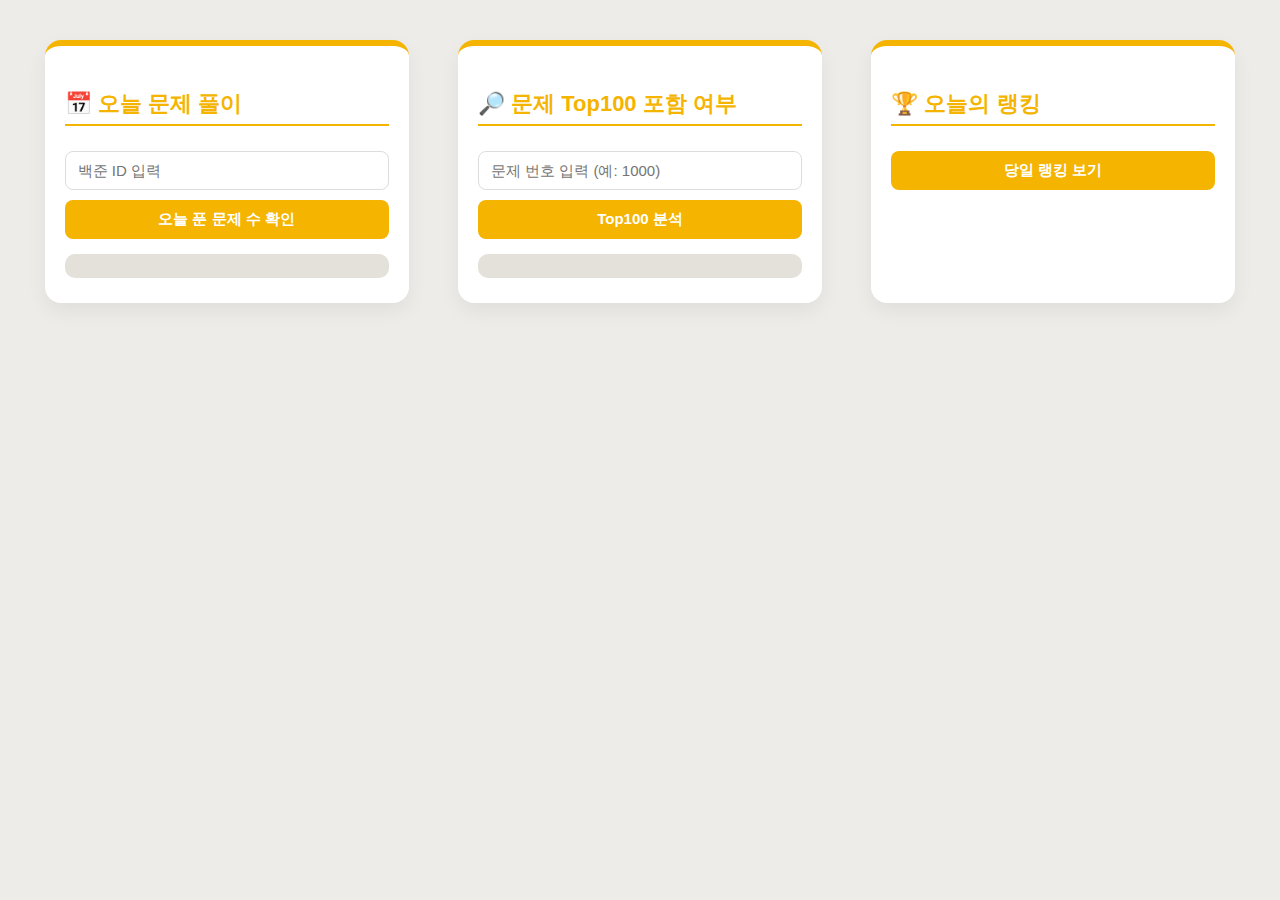
<file: templates/luxtrail_index.html>
<!DOCTYPE html>
<html lang="en">
<head>
    <meta charset="UTF-8">
    <meta name="viewport" content="width=device-width, initial-scale=1.0">
    <title>Luxtrail</title>
    <link rel="stylesheet" href="../static/luxtrail_style.css">
</head>
<body>
  <div class="container">
    <!-- 왼쪽: 오늘 스트릭 -->
    <div class="card">
      <h2>📅 오늘 문제 풀이</h2>
      <input type="text" id="handleInput" placeholder="백준 ID 입력">
      <button onclick="checkStreak()">오늘 푼 문제 수 확인</button>
      <div class="result" id="streakResult"></div>
    </div>

    <!-- 중간: 특정 문제 Top100 분석 -->
    <div class="card">
      <h2>🔎 문제 Top100 포함 여부</h2>
      <input type="text" id="problemIdInput" placeholder="문제 번호 입력 (예: 1000)">
      <button onclick="checkProblemInTop100()">Top100 분석</button>
      <div class="result" id="top100Result"></div>
    </div>

    <!-- 오른쪽: 당일 랭킹 -->
    <div class="card">
      <h2>🏆 오늘의 랭킹</h2>
      <button onclick="loadRanking()">당일 랭킹 보기</button>
      <ul id="rankingList"></ul>
    </div>
  </div>
  <script src="../static/luxtrail_script.js"></script>
</body>
</html>
</file>
<file: static/luxtrail_style.css>
body {
    font-family: 'Segoe UI', sans-serif;
    margin: 0;
    padding: 0;
    background-color: #eeece9;
    color: #111;
}

.container {
    display: flex;
    justify-content: space-around;
    flex-wrap: wrap;
    padding: 40px;
    gap: 40px;
}

.card {
    background: #fff;
    padding: 25px 20px;
    border-radius: 16px;
    width: 27%;
    min-width: 280px;
    box-shadow: 0 8px 20px rgba(0, 0, 0, 0.06);
    border-top: 6px solid #f4b400;
    transition: all 0.25s ease-in-out;
}

h2 {
    font-size: 22px;
    margin-bottom: 15px;
    color: #f4b400;
    border-bottom: 2px solid #f4b400;
    padding-bottom: 5px;
}

input, button {
    padding: 10px 12px;
    margin-top: 10px;
    width: 100%;
    font-size: 15px;
    border: 1px solid #ddd;
    border-radius: 8px;
    box-sizing: border-box;
    color: #111;
}

button {
    background-color: #f4b400;
    border: none;
    color: #fff;
    font-weight: bold;
    cursor: pointer;
    transition: background-color 0.3s ease;
}

button:hover {
    background-color: #dfa100;
}

.warningRow {
    display: flex;
    align-items: center;
    justify-content: space-between;
    gap: 10px;
    margin: 10px 0;
}

.warningBox {
    background-color: #fff3cd;
    color: #856404;
    border: 2px solid #ffeeba;
    padding: 10px 14px;
    border-radius: 10px;
    font-size: 13px;
    font-weight: 500;
    flex-grow: 1;
}

.tinyWarningBtn {
    font-size: 11px;
    padding: 6px 10px;
    height: auto;
    background-color: #f4b400;
    color: white;
    font-weight: bold;
    border: none;
    border-radius: 6px;
    cursor: pointer;
    white-space: nowrap;
    
    flex-shrink: 0;
    flex-grow: 0;
    width: auto;
}


.tinyWarningBtn:hover {
    background-color: #df5900;
}

.result, .top100Result {
    margin-top: 15px;
    background: #e4e1db;
    padding: 12px;
    border-radius: 10px;
    font-size: 15px;
    line-height: 1.6;
    color: #111;
}

.streakResult {
    margin-top: 15px;
    display: grid;
    grid-template-columns: repeat(auto-fit, minmax(180px, 1fr));
    gap: 15px;
    background: none;
    padding: 0;
}

.streakResult p {
    background: #e4e1db;
    padding: 12px;
    border-radius: 12px;
    font-size: 14px;
    line-height: 1.5;
    color: #111;
    box-shadow: 0 2px 6px rgba(0,0,0,0.05);
    border: 3px solid #c7bba3;
    transition: transform 0.2s ease;
}

.streakCard {
    display: flex;
    flex-direction: column;
    align-items: center;
    background: #e4e1db;
    padding: 12px;
    border-radius: 12px;
    font-size: 15px;
    color: #111;
    box-shadow: 0 2px 6px rgba(0,0,0,0.05);
    transition: transform 0.2s ease;
}

.streakCard .userId {
    font-weight: bold;
    font-size: 16px;
    margin-bottom: 5px;
}

.streakCard .count {
    font-size: 14px;
    color: #444;
}

.streakResult p:hover {
    transform: translateY(-3px);
    box-shadow: 0 8px 16px rgba(0,0,0,0.08);
}

ul.rankingList {
    list-style: none;
    padding: 0;
    margin-top: 20px;
    display: flex;
    flex-direction: column;
    gap: 10px;
}

ul.rankingList li {
    display: flex;
    justify-content: space-between;
    align-items: center;
    background-color: #e4e1db;
    padding: 12px 18px;
    border-radius: 12px;
    box-shadow: 0 2px 6px rgba(0,0,0,0.05);
    border: 3px solid #c7bba3;
    font-weight: 500;
    font-size: 15px;
    color: #111;
    transition: all 0.25s ease-in-out;
}

ul.rankingList li:hover {
    transform: translateY(-3px);
    box-shadow: 0 8px 16px rgba(0,0,0,0.08);
}
</file>
